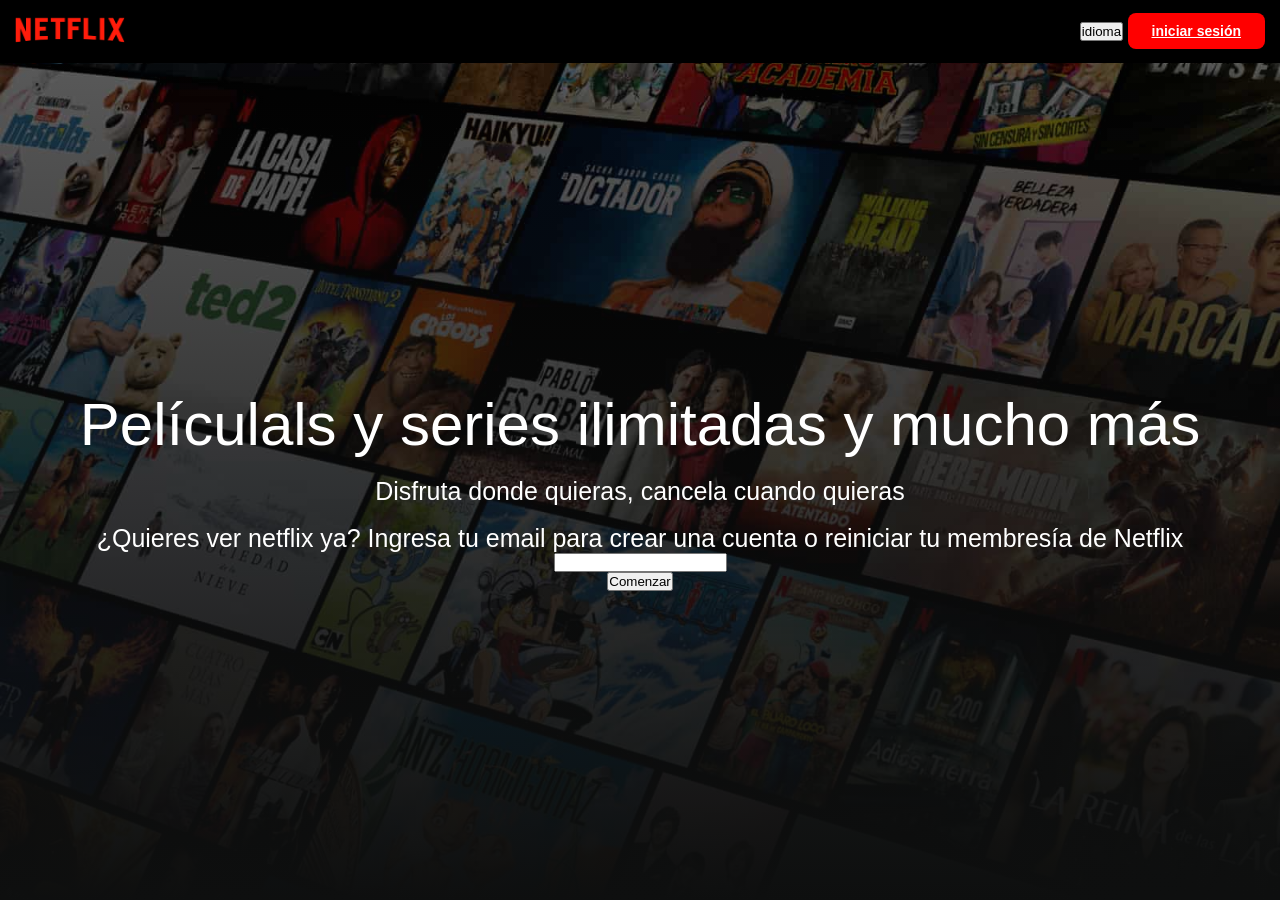
<file: index.html>
<!DOCTYPE html>
<html lang="es">
<head>
    <meta charset="UTF-8">
    <meta name="viewport" content="width=device-width, initial-scale=1.0">
    <link rel="stylesheet" href="fondo.css">
    <link rel="stylesheet" href="estiloo/estiloo.css">
    <link rel="shortcut icon" href="https://th.bing.com/th/id/OIP.jHQLwTvVoKGcJNKN_5jL3QHaHa?rs=1&pid=ImgDetMain" type="image/x-icon">
    <title>Netflix</title>
</head>
<body>
    <header class="cabecera">
        <div>
        <img src="/netflix-logo.png" alt="" class="logo">
        </div>
        <div>
            <button type="button" class="idioma">idioma</button>
            <a href="login.html" class="inicio">iniciar sesión</a>
        </div>
    </header>
    <section class="contenido">
        <p class="pelis">Películals y series ilimitadas y mucho más</p>
        <p class="disfruta">Disfruta donde quieras, cancela cuando quieras</p>
        <p class="quieres">¿Quieres ver netflix ya? Ingresa tu email para crear una cuenta o reiniciar tu membresía de Netflix</p>
        <input type="text">
        <button type="button" class="comenzar">Comenzar</button>

    </section>
    
</body>
</html>
</file>
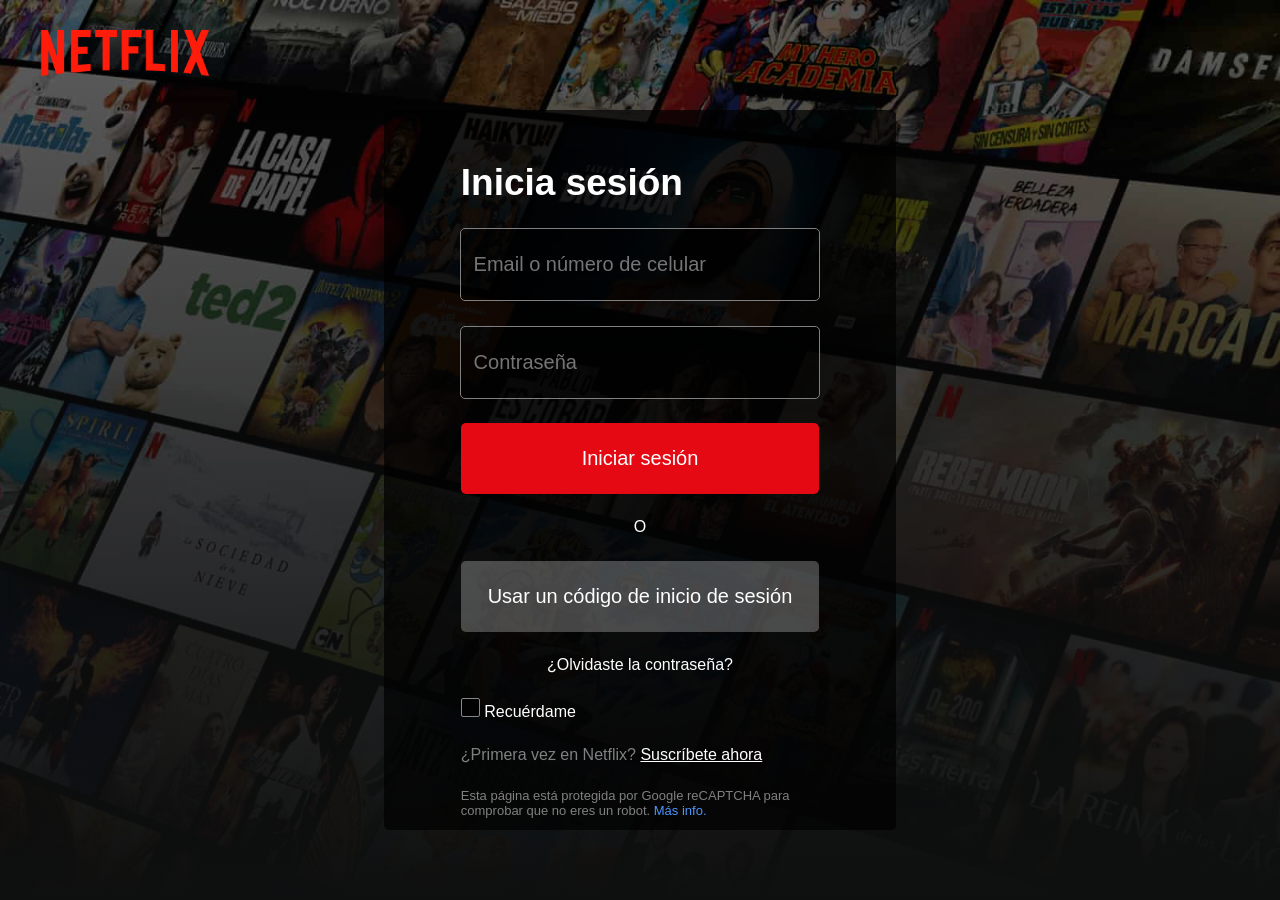
<file: login.html>
<!DOCTYPE html>
<html lang="es">
<head>
    <meta charset="UTF-8">
    <meta name="viewport" content="width=device-width, initial-scale=1.0">
    <link rel="stylesheet" href="fondo.css">
    <link rel="stylesheet" href="login.css">
    <title>Netflix</title>
</head>
<body>
    <header class="cabecera">
        <div>
        <img src="/netflix-logo.png" alt="" class="logo">
        </div>
        
    </header>
    
</body>

<section class="contenido">
        <div class="card">
            <p class="texto-1">Inicia sesión</p>
            <input type="text" placeholder="Email o número de celular" class="input-form">
            <input type="password" placeholder="Contraseña" class="input-form">
            <button type="button" class="boton-sesion">Iniciar sesión</button>
            <p class="texto-2">O</p>
            <button type="button" class="boton-codigo">Usar un código de inicio de sesión</button>
            <a href="#" class="renovar-password">¿Olvidaste la contraseña?</a>
            <div class="opcion">
                <input type="checkbox" id="input-check" class="input-check">
                <label for="input-check">Recuérdame</label>
            </div>
            <p class="texto-3">¿Primera vez en Netflix? <a href="#" class="suscripcion">Suscríbete ahora</a></p>
            <p class="texto-4">Esta página está protegida por Google reCAPTCHA para comprobar que no eres un robot. <a href="#" class="informacion">Más info.</a></p>
        </div>
    </section>
</html>
</file>
<file: fondo.css>
*{
    padding: 0;
    margin: 0;
    font-family: 'Franklin Gothic Medium', 'Arial Narrow', Arial, sans-serif;
}
body{
  background-image: linear-gradient(rgba(0, 0, 0, 0.5),rgb(14, 15, 15)), url("../BO-es-20240429-popsignuptwoweeks-perspective_alpha_website_small.jpg");
    background-size: cover;
    background-repeat: no-repeat;
    width: 100vw;
    height: 100vh;
}
</file>
<file: estiloo/estiloo.css>
.cabecera{
    display: flex;
    justify-content: space-between;
    height: 7vh;
    background-color: #000;
    align-items: center;
  padding: 0px 15px;
}
.logo {
    width: 110px;
    height: 50px;
    
}
.inicio{
    padding: 10px 24px;
  background-color: red;
  color: white;
  border: none;
  cursor: pointer;
  font-weight: bold;
  font-size: 14px;
  border-radius: 8px;
}
.contenido{
  display: flex;
  flex-direction: column;
  justify-content: center;
  align-items: center;
  height: 93vh;
  color: white;
  text-align: center;
}
.pelis{
  font-size: 60px;
  margin-top: 18px;
}
.disfruta{
  font-size: 25px;
  margin-top: 18px;
}
.quieres{
  font-size: 25px;
  margin-top: 18px;
}
@media screen and (max-width: 600px) {
  .suscribete-ahora::after {
    content: "suscribete";
  }
}
</file>
<file: login.css>
.cabecera{
    height: 10vh;
    display: flex;
    align-items: center;
    padding: 10px 40px;
}
.logo{
    width: 170px;
}
.contenido{
height: 80vh;
display: flex;
justify-content: center;
}
.card{
    background-color: red;
    width: 40%;
    display: flex;
    flex-direction: column;
    /*background-color: #00000080;*/
    justify-content: space-around;
    align-items: center;
    color: white;
    border-radius: 5px;
    background-color: #000000b4;
}
.texto-1{
    width: 70%;
    font-size: 37px;
    font-weight: bold;
    margin-top: 40px;
}
.input-form{
    width: 65%;
    padding: 24px 2.5%;
    background-color: #00000080;
    border-radius: 5px;
    border: 1px solid gray;
    font-size: 20px;
    color: white;
}
.input-form:focus{
    border: 3px solid white;
    outline: none;
}
.boton-sesion{
    color: white;
    background-color: #e50914;
    border: none;
    border-radius: 5px;
    font-size: 20px;
    cursor: pointer;
    padding: 24px 16px;
    width: 70%;
    transition: 1s;
}
.boton-sesion:hover{
    background-color: #c4151e;
    transform: scale(1.1);
    
}
.texto-2{
    width: 70%;
    text-align: center;
    font-size: 16px;
}
.boton-codigo{
    color: white;
    background-color: #ffffff42;
    border: none;
    border-radius: 5px;
    font-size: 20px;
    cursor: pointer;
    padding: 24px 16px;
    width: 70%;
    transition: 1s;
}
.boton-codigo:hover{
background-color: #000000b4;
transform: scale(1.1);
}
.renovar-password{
    color: white;
    font-size: 16px;
    text-decoration: none;
  }
  .renovar-password:hover{
    text-decoration: underline;
    color: gray;
  }
  .opcion{
    width: 70%;
    text-align: left;
  }
  /*.checkbox{
transform: scaleX(1.5);
cursor: pointer;
margin-right: 10px;
accent-color: black;
  }*/
  .input-check{
    cursor: pointer;
    border: 1px solid #888;
    border-radius: 2px;
    background-color: #020202;
    appearance: none;
    width: 19px;
    height: 19px;
    transition: 0.8s;
}
 
.input-check:hover{
    border: 1px solid white;
}
 
.input-check:checked{
    background-color: rgb(198, 198, 198);
    background-image: url("data:image/svg+xml,%3csvg viewBox='0 0 16 16' fill='black' xmlns='http://www.w3.org/2000/svg'%3e%3cpath d='M12.207 4.793a1 1 0 010 1.414l-5 5a1 1 0 01-1.414 0l-2-2a1 1 0 011.414-1.414L6.5 9.086l4.293-4.293a1 1 0 011.414 0z'/%3e%3c/svg%3e");
 } 
 .suscripcion{
    color: white;
 }
 .texto-3{
    width: 70%;
    text-align: left;
    color: gray;
 }
.texto-4{
    width: 70%;
    color: gray;
    text-align: left;
    font-size: 13px;
}
.informacion{
    text-decoration: none;
    color: #4d96fc;
}
.informacion:hover{
    text-decoration: underline;
}
@media screen and (max-width:600px) {
    .card {
        width: 100%;
    }
 
    body {
        background-image: none;
        background-color: black;
    }
    .texto-1,
    .boton-sesion,
    .texto-2,
    .boton-codigo,
    .opcion,
    .texto-3,
    .texto-4 {
        width: 90%;
    }
    .input-form{
        width: 85%;
    }
}
@media screen and (max-height:600px) {

body{
    height: 100%;
}
.cabecera{
    height: 10%;
}
.contenido{
height: 90%;
}
}
</file>
